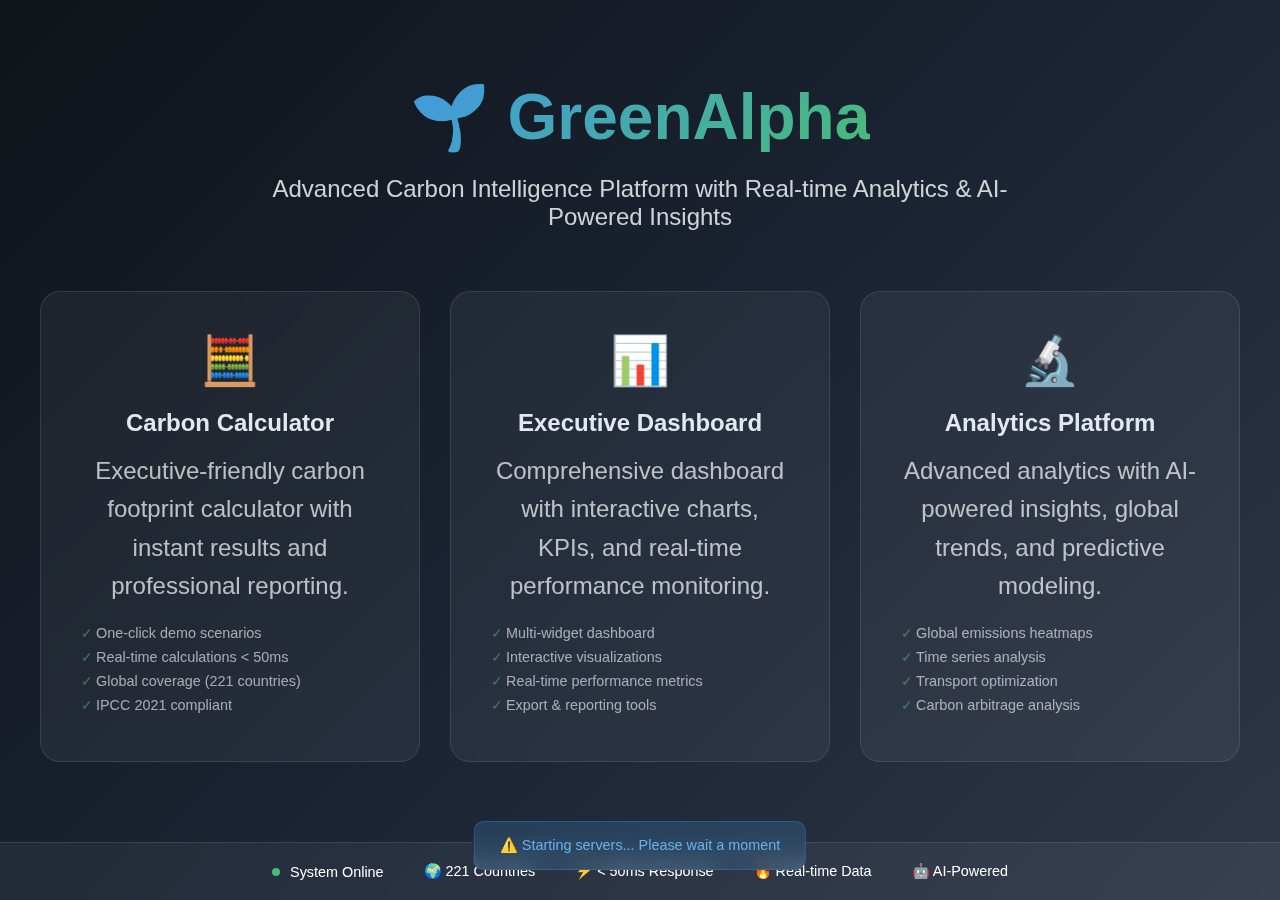
<file: GREENALPHA/api/static/index.html>
<!DOCTYPE html>
<html lang="en">
<head>
    <meta charset="UTF-8">
    <meta name="viewport" content="width=device-width, initial-scale=1.0">
    <title>GreenAlpha - Carbon Intelligence Platform</title>
    <style>
        * {
            margin: 0;
            padding: 0;
            box-sizing: border-box;
        }
        
        body {
            font-family: 'Inter', 'SF Pro Display', -apple-system, BlinkMacSystemFont, sans-serif;
            background: linear-gradient(135deg, #0f1419 0%, #1a2332 50%, #2d3748 100%);
            color: white;
            min-height: 100vh;
            display: flex;
            flex-direction: column;
        }
        
        .hero {
            flex: 1;
            display: flex;
            flex-direction: column;
            justify-content: center;
            align-items: center;
            text-align: center;
            padding: 20px;
        }
        
        .hero h1 {
            font-size: 4rem;
            font-weight: 700;
            margin-bottom: 20px;
            background: linear-gradient(135deg, #4299e1, #48bb78);
            -webkit-background-clip: text;
            -webkit-text-fill-color: transparent;
            background-clip: text;
        }
        
        .hero p {
            font-size: 1.5rem;
            opacity: 0.8;
            margin-bottom: 60px;
            max-width: 800px;
        }
        
        .platform-grid {
            display: grid;
            grid-template-columns: repeat(auto-fit, minmax(300px, 1fr));
            gap: 30px;
            max-width: 1200px;
            width: 100%;
        }
        
        .platform-card {
            background: rgba(255, 255, 255, 0.05);
            backdrop-filter: blur(15px);
            border-radius: 20px;
            padding: 40px;
            text-align: center;
            border: 1px solid rgba(255, 255, 255, 0.1);
            transition: all 0.3s ease;
            cursor: pointer;
        }
        
        .platform-card:hover {
            transform: translateY(-10px);
            border-color: rgba(66, 153, 225, 0.3);
            box-shadow: 0 20px 40px rgba(0, 0, 0, 0.2);
        }
        
        .platform-card .icon {
            font-size: 3rem;
            margin-bottom: 20px;
            display: block;
        }
        
        .platform-card h3 {
            font-size: 1.5rem;
            font-weight: 600;
            margin-bottom: 15px;
            color: #e2e8f0;
        }
        
        .platform-card p {
            opacity: 0.7;
            line-height: 1.6;
            margin-bottom: 20px;
        }
        
        .platform-card .features {
            list-style: none;
            text-align: left;
            font-size: 0.9rem;
            opacity: 0.6;
        }
        
        .platform-card .features li {
            margin-bottom: 8px;
            position: relative;
            padding-left: 15px;
        }
        
        .platform-card .features li:before {
            content: '✓';
            position: absolute;
            left: 0;
            color: #48bb78;
        }
        
        .status-bar {
            background: rgba(255, 255, 255, 0.05);
            backdrop-filter: blur(10px);
            border-top: 1px solid rgba(255, 255, 255, 0.1);
            padding: 20px;
            display: flex;
            justify-content: center;
            gap: 40px;
            flex-wrap: wrap;
        }
        
        .status-item {
            display: flex;
            align-items: center;
            gap: 10px;
            font-size: 0.9rem;
        }
        
        .status-indicator {
            width: 8px;
            height: 8px;
            border-radius: 50%;
            background: #48bb78;
            animation: pulse 2s infinite;
        }
        
        @keyframes pulse {
            0% { opacity: 1; }
            50% { opacity: 0.5; }
            100% { opacity: 1; }
        }
        
        .loading-message {
            position: fixed;
            bottom: 30px;
            left: 50%;
            transform: translateX(-50%);
            background: rgba(66, 153, 225, 0.2);
            backdrop-filter: blur(10px);
            color: #63b3ed;
            padding: 15px 25px;
            border-radius: 10px;
            border: 1px solid rgba(66, 153, 225, 0.3);
            font-size: 0.9rem;
            animation: fadeIn 1s ease;
        }
        
        @keyframes fadeIn {
            from { opacity: 0; transform: translateX(-50%) translateY(20px); }
            to { opacity: 1; transform: translateX(-50%) translateY(0); }
        }
        
        @media (max-width: 768px) {
            .hero h1 {
                font-size: 2.5rem;
            }
            
            .hero p {
                font-size: 1.2rem;
            }
            
            .platform-grid {
                grid-template-columns: 1fr;
                gap: 20px;
            }
            
            .status-bar {
                flex-direction: column;
                gap: 15px;
                text-align: center;
            }
        }
    </style>
</head>
<body>
    <div class="hero">
        <h1>🌱 GreenAlpha</h1>
        <p>Advanced Carbon Intelligence Platform with Real-time Analytics & AI-Powered Insights</p>
        
        <div class="platform-grid">
            <div class="platform-card" onclick="window.location.href='simple.html'">
                <span class="icon">🧮</span>
                <h3>Carbon Calculator</h3>
                <p>Executive-friendly carbon footprint calculator with instant results and professional reporting.</p>
                <ul class="features">
                    <li>One-click demo scenarios</li>
                    <li>Real-time calculations < 50ms</li>
                    <li>Global coverage (221 countries)</li>
                    <li>IPCC 2021 compliant</li>
                </ul>
            </div>
            
            <div class="platform-card" onclick="window.location.href='dashboard.html'">
                <span class="icon">📊</span>
                <h3>Executive Dashboard</h3>
                <p>Comprehensive dashboard with interactive charts, KPIs, and real-time performance monitoring.</p>
                <ul class="features">
                    <li>Multi-widget dashboard</li>
                    <li>Interactive visualizations</li>
                    <li>Real-time performance metrics</li>
                    <li>Export & reporting tools</li>
                </ul>
            </div>
            
            <div class="platform-card" onclick="window.location.href='analytics.html'">
                <span class="icon">🔬</span>
                <h3>Analytics Platform</h3>
                <p>Advanced analytics with AI-powered insights, global trends, and predictive modeling.</p>
                <ul class="features">
                    <li>Global emissions heatmaps</li>
                    <li>Time series analysis</li>
                    <li>Transport optimization</li>
                    <li>Carbon arbitrage analysis</li>
                </ul>
            </div>
        </div>
    </div>
    
    <div class="status-bar">
        <div class="status-item">
            <span class="status-indicator"></span>
            <span>System Online</span>
        </div>
        <div class="status-item">
            <span>🌍 221 Countries</span>
        </div>
        <div class="status-item">
            <span>⚡ < 50ms Response</span>
        </div>
        <div class="status-item">
            <span>🔥 Real-time Data</span>
        </div>
        <div class="status-item">
            <span>🤖 AI-Powered</span>
        </div>
    </div>
    
    <div class="loading-message" id="loadingMessage">
        🚀 Choose your platform above to begin carbon intelligence analysis
    </div>

    <script>
        // Check API health on load
        async function checkSystemHealth() {
            try {
                const response = await fetch('http://localhost:8000/health');
                if (response.ok) {
                    const data = await response.json();
                    console.log('✅ System health check passed:', data.status);
                    
                    // Update loading message
                    setTimeout(() => {
                        document.getElementById('loadingMessage').textContent = '✅ All systems operational - Ready for analysis';
                    }, 2000);
                    
                    // Hide message after 5 seconds
                    setTimeout(() => {
                        const msg = document.getElementById('loadingMessage');
                        if (msg) {
                            msg.style.opacity = '0';
                            setTimeout(() => msg.remove(), 500);
                        }
                    }, 5000);
                }
            } catch (error) {
                console.error('❌ System health check failed:', error);
                document.getElementById('loadingMessage').textContent = '⚠️ Starting servers... Please wait a moment';
            }
        }

        // Auto-redirect logic (optional)
        let autoRedirectTimer;
        
        function startAutoRedirect() {
            // Auto-redirect to simple.html after 10 seconds if no interaction
            autoRedirectTimer = setTimeout(() => {
                window.location.href = 'simple.html';
            }, 10000);
        }

        function cancelAutoRedirect() {
            if (autoRedirectTimer) {
                clearTimeout(autoRedirectTimer);
            }
        }

        // Initialize
        document.addEventListener('DOMContentLoaded', function() {
            checkSystemHealth();
            startAutoRedirect();
            
            // Cancel auto-redirect on any interaction
            document.addEventListener('click', cancelAutoRedirect);
            document.addEventListener('keypress', cancelAutoRedirect);
        });
    </script>
</body>
</html>
</file>
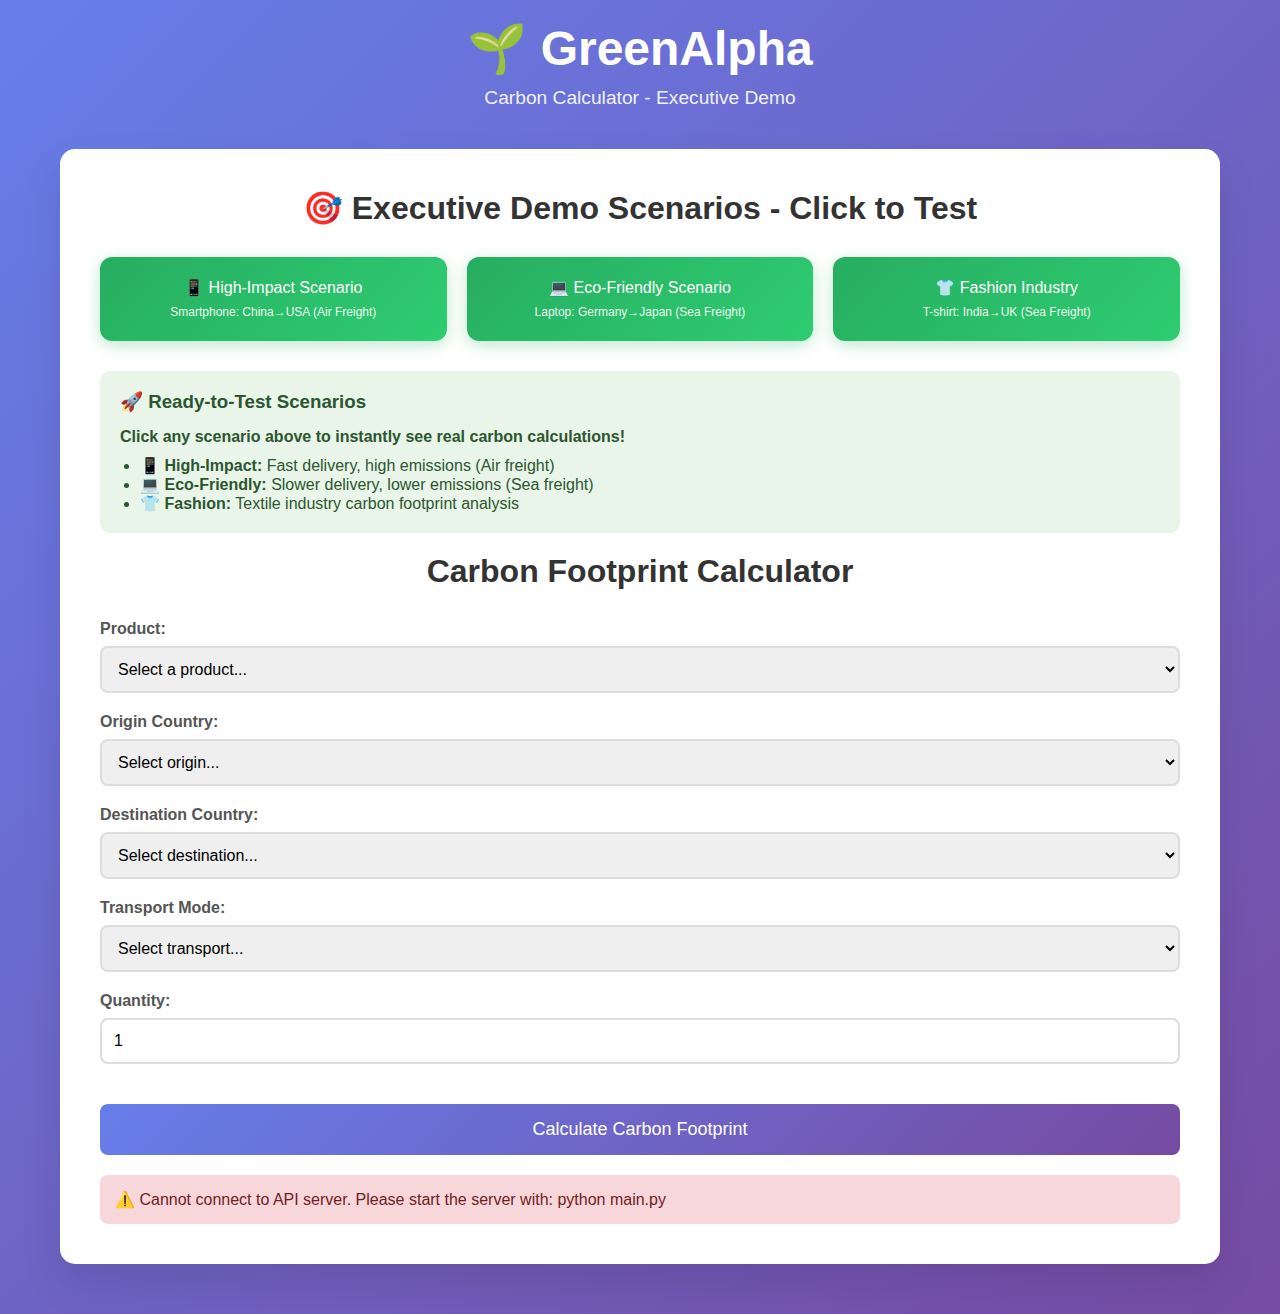
<file: GREENALPHA/api/static/simple.html>
<!DOCTYPE html>
<html lang="en">
<head>
    <meta charset="UTF-8">
    <meta name="viewport" content="width=device-width, initial-scale=1.0">
    <title>GreenAlpha Carbon Calculator - Executive Demo</title>
    <style>
        * {
            margin: 0;
            padding: 0;
            box-sizing: border-box;
        }
        
        body {
            font-family: 'Arial', sans-serif;
            background: linear-gradient(135deg, #667eea 0%, #764ba2 100%);
            min-height: 100vh;
            color: #333;
        }
        
        .container {
            max-width: 1200px;
            margin: 0 auto;
            padding: 20px;
        }
        
        .header {
            text-align: center;
            color: white;
            margin-bottom: 40px;
        }
        
        .header h1 {
            font-size: 3em;
            margin-bottom: 10px;
        }
        
        .header p {
            font-size: 1.2em;
            opacity: 0.9;
        }
        
        .calculator-card {
            background: white;
            border-radius: 15px;
            padding: 40px;
            box-shadow: 0 20px 40px rgba(0,0,0,0.1);
            margin-bottom: 30px;
        }
        
        .calculator-title {
            font-size: 2em;
            color: #333;
            margin-bottom: 30px;
            text-align: center;
        }
        
        .form-group {
            margin-bottom: 20px;
        }
        
        .form-group label {
            display: block;
            font-weight: bold;
            margin-bottom: 8px;
            color: #555;
        }
        
        .form-group select, .form-group input {
            width: 100%;
            padding: 12px;
            border: 2px solid #ddd;
            border-radius: 8px;
            font-size: 16px;
        }
        
        .form-group select:focus, .form-group input:focus {
            border-color: #667eea;
            outline: none;
        }
        
        .calculate-btn {
            background: linear-gradient(135deg, #667eea 0%, #764ba2 100%);
            color: white;
            border: none;
            padding: 15px 30px;
            font-size: 18px;
            border-radius: 8px;
            cursor: pointer;
            width: 100%;
            margin-top: 20px;
        }
        
        .calculate-btn:hover {
            opacity: 0.9;
        }
        
        .calculate-btn:disabled {
            opacity: 0.6;
            cursor: not-allowed;
        }
        
        .results {
            background: #f8f9fa;
            border-radius: 10px;
            padding: 30px;
            margin-top: 30px;
            display: none;
        }
        
        .results.show {
            display: block;
        }
        
        .results h3 {
            color: #333;
            margin-bottom: 20px;
            font-size: 1.5em;
        }
        
        .emission-result {
            font-size: 2.5em;
            font-weight: bold;
            color: #e74c3c;
            text-align: center;
            margin: 20px 0;
        }
        
        .breakdown {
            display: grid;
            grid-template-columns: 1fr 1fr;
            gap: 20px;
            margin-top: 20px;
        }
        
        .breakdown-item {
            background: white;
            padding: 15px;
            border-radius: 8px;
            text-align: center;
        }
        
        .breakdown-value {
            font-size: 1.5em;
            font-weight: bold;
            color: #2c3e50;
        }
        
        .response-time {
            text-align: center;
            margin-top: 20px;
            color: #27ae60;
            font-weight: bold;
        }
        
        .demo-buttons {
            display: grid;
            grid-template-columns: repeat(auto-fit, minmax(250px, 1fr));
            gap: 20px;
            margin-bottom: 30px;
        }
        
        .demo-btn {
            background: linear-gradient(135deg, #27ae60 0%, #2ecc71 100%);
            color: white;
            border: none;
            padding: 20px;
            border-radius: 12px;
            cursor: pointer;
            font-size: 16px;
            text-align: center;
            line-height: 1.4;
            box-shadow: 0 4px 15px rgba(39, 174, 96, 0.3);
            transition: all 0.3s ease;
        }
        
        .demo-btn:hover {
            background: linear-gradient(135deg, #219a52 0%, #27ae60 100%);
            transform: translateY(-2px);
            box-shadow: 0 6px 20px rgba(39, 174, 96, 0.4);
        }
        
        .demo-btn small {
            display: block;
            font-size: 12px;
            opacity: 0.9;
            margin-top: 5px;
        }
        
        .error {
            background: #f8d7da;
            color: #721c24;
            padding: 15px;
            border-radius: 8px;
            margin-top: 20px;
            display: none;
        }
        
        .loading {
            text-align: center;
            color: #667eea;
            display: none;
        }
    </style>
</head>
<body>
    <div class="container">
        <div class="header">
            <h1>🌱 GreenAlpha</h1>
            <p>Carbon Calculator - Executive Demo</p>
        </div>
        
        <div class="calculator-card">
            <h2 class="calculator-title">🎯 Executive Demo Scenarios - Click to Test</h2>
            <div class="demo-buttons">
                <button class="demo-btn" onclick="loadDemo('smartphone')">
                    📱 High-Impact Scenario<br>
                    <small>Smartphone: China→USA (Air Freight)</small>
                </button>
                <button class="demo-btn" onclick="loadDemo('laptop')">
                    💻 Eco-Friendly Scenario<br>
                    <small>Laptop: Germany→Japan (Sea Freight)</small>
                </button>
                <button class="demo-btn" onclick="loadDemo('tshirt')">
                    👕 Fashion Industry<br>
                    <small>T-shirt: India→UK (Sea Freight)</small>
                </button>
            </div>
            
            <div style="background: #e8f5e8; padding: 20px; border-radius: 10px; margin: 20px 0;">
                <h3 style="color: #2c5530; margin-bottom: 15px;">🚀 Ready-to-Test Scenarios</h3>
                <p style="color: #2c5530; margin-bottom: 10px;">
                    <strong>Click any scenario above to instantly see real carbon calculations!</strong>
                </p>
                <ul style="color: #2c5530; margin-left: 20px;">
                    <li>📱 <strong>High-Impact:</strong> Fast delivery, high emissions (Air freight)</li>
                    <li>💻 <strong>Eco-Friendly:</strong> Slower delivery, lower emissions (Sea freight)</li>
                    <li>👕 <strong>Fashion:</strong> Textile industry carbon footprint analysis</li>
                </ul>
            </div>
            
            <h2 class="calculator-title">Carbon Footprint Calculator</h2>
            
            <form id="calculatorForm">
                <div class="form-group">
                    <label for="product">Product:</label>
                    <select id="product" required>
                        <option value="">Select a product...</option>
                        <option value="smartphone">Smartphone</option>
                        <option value="laptop">Laptop</option>
                        <option value="t-shirt">T-shirt</option>
                        <option value="tablet">Tablet</option>
                        <option value="jeans">Jeans</option>
                    </select>
                </div>
                
                <div class="form-group">
                    <label for="origin">Origin Country:</label>
                    <select id="origin" required>
                        <option value="">Select origin...</option>
                        <option value="CHN">China</option>
                        <option value="USA">United States</option>
                        <option value="DEU">Germany</option>
                        <option value="JPN">Japan</option>
                        <option value="IND">India</option>
                        <option value="GBR">United Kingdom</option>
                        <option value="FRA">France</option>
                        <option value="ITA">Italy</option>
                    </select>
                </div>
                
                <div class="form-group">
                    <label for="destination">Destination Country:</label>
                    <select id="destination" required>
                        <option value="">Select destination...</option>
                        <option value="CHN">China</option>
                        <option value="USA">United States</option>
                        <option value="DEU">Germany</option>
                        <option value="JPN">Japan</option>
                        <option value="IND">India</option>
                        <option value="GBR">United Kingdom</option>
                        <option value="FRA">France</option>
                        <option value="ITA">Italy</option>
                    </select>
                </div>
                
                <div class="form-group">
                    <label for="transport">Transport Mode:</label>
                    <select id="transport" required>
                        <option value="">Select transport...</option>
                        <option value="air_freight">Air Freight (Fast, High Emissions)</option>
                        <option value="sea_freight">Sea Freight (Slow, Low Emissions)</option>
                        <option value="road_truck">Road Truck (Medium Speed/Emissions)</option>
                        <option value="rail">Rail (Eco-Friendly)</option>
                    </select>
                </div>
                
                <div class="form-group">
                    <label for="quantity">Quantity:</label>
                    <input type="number" id="quantity" value="1" min="1" max="10000" required>
                </div>
                
                <button type="submit" class="calculate-btn" id="calculateBtn">
                    Calculate Carbon Footprint
                </button>
            </form>
            
            <div class="loading" id="loading">
                <p>🔄 Calculating carbon footprint...</p>
            </div>
            
            <div class="error" id="error"></div>
            
            <div class="results" id="results">
                <h3>Carbon Footprint Results</h3>
                <div class="emission-result" id="totalEmissions">0 kg CO₂e</div>
                
                <div class="breakdown">
                    <div class="breakdown-item">
                        <div class="breakdown-value" id="productionEmissions">0</div>
                        <div>Production Emissions</div>
                    </div>
                    <div class="breakdown-item">
                        <div class="breakdown-value" id="transportEmissions">0</div>
                        <div>Transport Emissions</div>
                    </div>
                </div>
                
                <div class="response-time" id="responseTime">
                    ⚡ Calculated in 0ms
                </div>
            </div>
        </div>
    </div>

    <script>
        const API_BASE = 'http://localhost:8000';
        
        // Demo scenarios
        const demos = {
            smartphone: {
                product: 'smartphone',
                origin: 'CHN',
                destination: 'USA',
                transport: 'air_freight',
                quantity: 1
            },
            laptop: {
                product: 'laptop',
                origin: 'DEU',
                destination: 'JPN',
                transport: 'sea_freight',
                quantity: 1
            },
            tshirt: {
                product: 't-shirt',
                origin: 'IND',
                destination: 'GBR',
                transport: 'sea_freight',
                quantity: 1
            }
        };
        
        function loadDemo(type) {
            const demo = demos[type];
            document.getElementById('product').value = demo.product;
            document.getElementById('origin').value = demo.origin;
            document.getElementById('destination').value = demo.destination;
            document.getElementById('transport').value = demo.transport;
            document.getElementById('quantity').value = demo.quantity;
            calculateCarbon();
        }
        
        document.getElementById('calculatorForm').addEventListener('submit', function(e) {
            e.preventDefault();
            calculateCarbon();
        });
        
        async function calculateCarbon() {
            const startTime = Date.now();
            
            // Get form values
            const product = document.getElementById('product').value;
            const origin = document.getElementById('origin').value;
            const destination = document.getElementById('destination').value;
            const transport = document.getElementById('transport').value;
            const quantity = parseInt(document.getElementById('quantity').value);
            
            // Validate
            if (!product || !origin || !destination || !transport || !quantity) {
                showError('Please fill in all fields');
                return;
            }
            
            // Show loading
            document.getElementById('loading').style.display = 'block';
            document.getElementById('results').classList.remove('show');
            document.getElementById('error').style.display = 'none';
            document.getElementById('calculateBtn').disabled = true;
            
            try {
                const response = await fetch(`${API_BASE}/carbon/calculate`, {
                    method: 'POST',
                    headers: {
                        'Content-Type': 'application/json',
                    },
                    body: JSON.stringify({
                        product_name: product,
                        quantity: quantity,
                        origin_country: origin,
                        destination_country: destination,
                        transport_mode: transport
                    })
                });
                
                if (!response.ok) {
                    throw new Error(`API Error: ${response.status}`);
                }
                
                const data = await response.json();
                const responseTime = Date.now() - startTime;
                
                // Display results
                displayResults(data, responseTime);
                
            } catch (error) {
                console.error('Calculation error:', error);
                if (error.message.includes('Failed to fetch')) {
                    if (window.location.protocol === 'file:') {
                        showError('❌ Please access the website via http://localhost:8000 instead of opening the HTML file directly.');
                    } else {
                        showError('❌ Cannot connect to API server. Please start the server with: python main.py');
                    }
                } else {
                    showError(`❌ Error: ${error.message}. Please check if the API server is running.`);
                }
            } finally {
                document.getElementById('loading').style.display = 'none';
                document.getElementById('calculateBtn').disabled = false;
            }
        }
        
        function displayResults(data, responseTime) {
            document.getElementById('totalEmissions').textContent = 
                `${data.total_emissions_kg_co2e.toFixed(1)} kg CO₂e`;
            document.getElementById('productionEmissions').textContent = 
                `${data.production_emissions.toFixed(1)} kg`;
            document.getElementById('transportEmissions').textContent = 
                `${data.transportation_emissions.toFixed(1)} kg`;
            document.getElementById('responseTime').textContent = 
                `⚡ Calculated in ${responseTime}ms`;
            
            document.getElementById('results').classList.add('show');
        }
        
        function showError(message) {
            document.getElementById('error').textContent = message;
            document.getElementById('error').style.display = 'block';
        }
        
        // Test API connection on load
        window.addEventListener('load', async function() {
            try {
                const response = await fetch(`${API_BASE}/health`);
                if (response.ok) {
                    console.log('✅ API connection successful');
                    document.getElementById('error').style.display = 'none';
                } else {
                    showError('⚠️ API server not responding. Please start the server with: python main.py');
                }
            } catch (error) {
                console.error('API connection error:', error);
                if (window.location.protocol === 'file:') {
                    showError('⚠️ Please access the website via http://localhost:8000 instead of opening the HTML file directly.');
                } else {
                    showError('⚠️ Cannot connect to API server. Please start the server with: python main.py');
                }
            }
        });
    </script>
</body>
</html>
</file>
